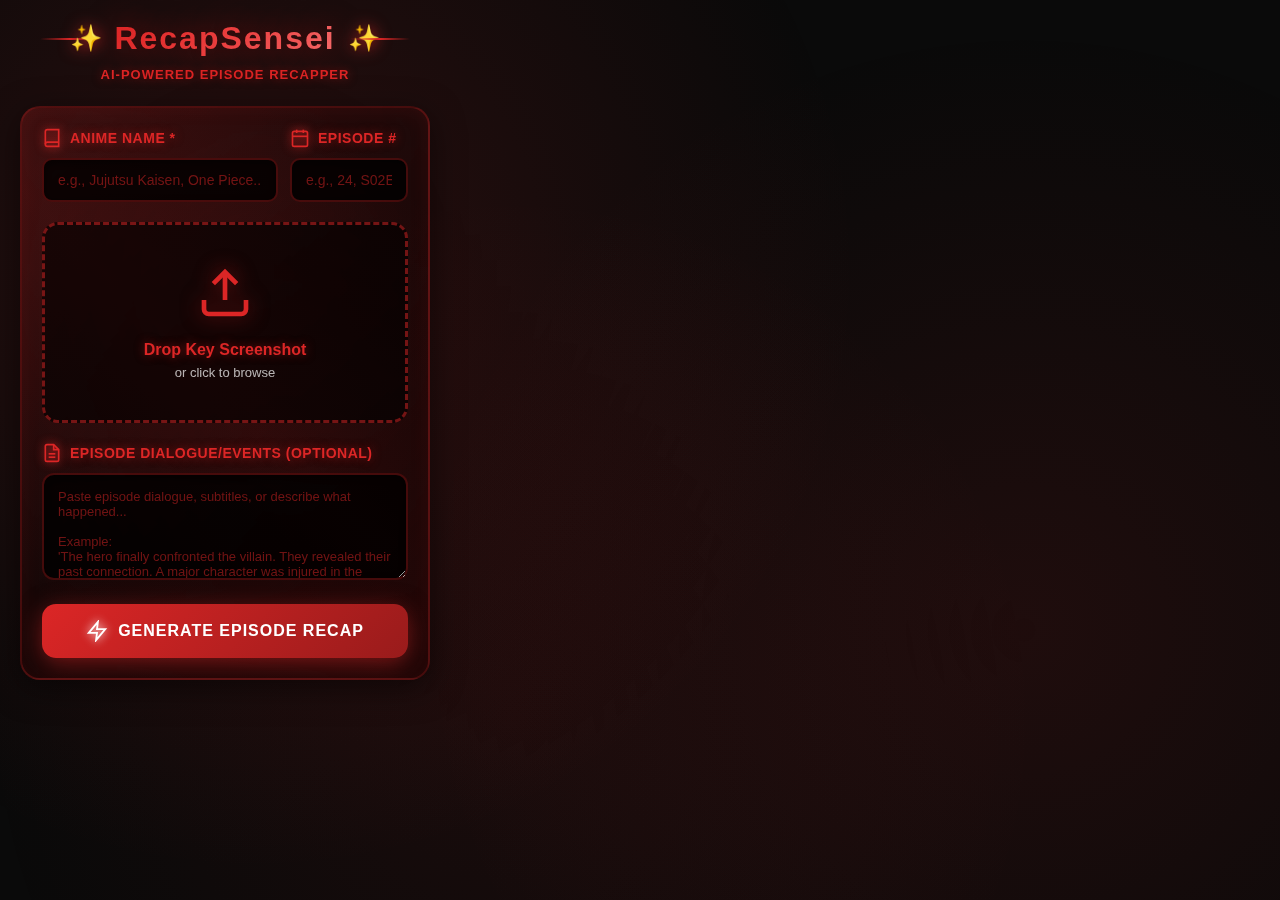
<file: src/extension/popup.html>
<!DOCTYPE html>
<html>
<head>
  <meta charset="UTF-8">
  <meta name="viewport" content="width=device-width, initial-scale=1.0">
  <title>RecapSensei</title>
  <link rel="stylesheet" href="styles.css">
</head>
<body>
  <div class="container">
    <!-- Header -->
    <header class="header">
      <div class="logo">
        <span class="sparkle">✨</span>
        <h1>RecapSensei</h1>
        <span class="sparkle">✨</span>
      </div>
      <p class="subtitle">AI-Powered Episode Recapper</p>
    </header>

    <!-- Input Section -->
    <div id="inputSection" class="input-section">
      <!-- Anime Info -->
      <div class="anime-info-section">
        <div class="info-group">
          <label class="input-label">
            <svg class="label-icon" viewBox="0 0 24 24" fill="none" stroke="currentColor" stroke-width="2">
              <path d="M4 19.5A2.5 2.5 0 0 1 6.5 17H20"></path>
              <path d="M6.5 2H20v20H6.5A2.5 2.5 0 0 1 4 19.5v-15A2.5 2.5 0 0 1 6.5 2z"></path>
            </svg>
            Anime Name *
          </label>
          <input 
            type="text" 
            id="animeNameInput" 
            placeholder="e.g., Jujutsu Kaisen, One Piece..."
            class="text-input"
          />
        </div>
        <div class="info-group">
          <label class="input-label">
            <svg class="label-icon" viewBox="0 0 24 24" fill="none" stroke="currentColor" stroke-width="2">
              <rect x="3" y="4" width="18" height="18" rx="2" ry="2"></rect>
              <line x1="16" y1="2" x2="16" y2="6"></line>
              <line x1="8" y1="2" x2="8" y2="6"></line>
              <line x1="3" y1="10" x2="21" y2="10"></line>
            </svg>
            Episode #
          </label>
          <input 
            type="text" 
            id="episodeNumberInput" 
            placeholder="e.g., 24, S02E05..."
            class="text-input"
          />
        </div>
      </div>

      <!-- Image Upload -->
      <div class="upload-area" id="uploadArea">
        <input type="file" id="imageInput" accept="image/*" hidden>
        <div class="upload-placeholder" id="uploadPlaceholder">
          <svg class="upload-icon" viewBox="0 0 24 24" fill="none" stroke="currentColor" stroke-width="2">
            <path d="M21 15v4a2 2 0 0 1-2 2H5a2 2 0 0 1-2-2v-4"></path>
            <polyline points="17 8 12 3 7 8"></polyline>
            <line x1="12" y1="3" x2="12" y2="15"></line>
          </svg>
          <p class="upload-text">Drop Key Screenshot</p>
          <p class="upload-subtext">or click to browse</p>
        </div>
        <div class="image-preview hidden" id="imagePreview">
          <img id="previewImg" alt="Preview">
          <button class="remove-btn" id="removeImage">×</button>
        </div>
      </div>

      <!-- Subtitle Input -->
      <div class="subtitle-section">
        <label class="input-label">
          <svg class="label-icon" viewBox="0 0 24 24" fill="none" stroke="currentColor" stroke-width="2">
            <path d="M14 2H6a2 2 0 0 0-2 2v16a2 2 0 0 0 2 2h12a2 2 0 0 0 2-2V8z"></path>
            <polyline points="14 2 14 8 20 8"></polyline>
            <line x1="16" y1="13" x2="8" y2="13"></line>
            <line x1="16" y1="17" x2="8" y2="17"></line>
          </svg>
          Episode Dialogue/Events (Optional)
        </label>
        <textarea 
          id="subtitleInput" 
          placeholder="Paste episode dialogue, subtitles, or describe what happened...&#10;&#10;Example:&#10;'The hero finally confronted the villain. They revealed their past connection. A major character was injured in the battle. Episode ends with mysterious figure appearing.'"
          rows="5"
        ></textarea>
      </div>

      <!-- Generate Button -->
      <button id="generateBtn" class="generate-btn">
        <svg class="btn-icon" viewBox="0 0 24 24" fill="none" stroke="currentColor" stroke-width="2">
          <polygon points="13 2 3 14 12 14 11 22 21 10 12 10 13 2"></polygon>
        </svg>
        Generate Episode Recap
      </button>
    </div>

    <!-- Loading Section -->
    <div id="loadingSection" class="loading-section hidden">
      <div class="loader"></div>
      <p class="status-text" id="statusText">Initializing AI models...</p>
    </div>

    <!-- Results Section -->
    <div id="resultsSection" class="results-section hidden">
      <!-- Episode Title -->
      <div class="episode-header">
        <h2 id="episodeTitle" class="episode-title"></h2>
      </div>

      <!-- Summary Card -->
      <div class="result-card">
        <div class="card-header">
          <h3>📝 Episode Summary</h3>
        </div>
        <p id="summaryText" class="summary-text"></p>
      </div>

      <!-- Key Moments Card -->
      <div class="result-card">
        <div class="card-header">
          <h3>⚡ Key Moments</h3>
        </div>
        <div id="keyMoments" class="key-moments-list"></div>
      </div>

      <!-- Characters Card -->
      <div class="result-card">
        <div class="card-header">
          <h3>👥 Character Actions</h3>
        </div>
        <div id="charactersList" class="characters-list"></div>
      </div>

      <!-- Plot Progress Card -->
      <div class="result-card">
        <div class="card-header">
          <h3>📈 Story Progression</h3>
        </div>
        <p id="plotProgress" class="plot-text"></p>
      </div>

      <!-- Cliffhanger Card -->
      <div class="result-card">
        <div class="card-header">
          <h3>🔥 Cliffhanger</h3>
        </div>
        <p id="cliffhanger" class="cliffhanger-text"></p>
      </div>

      <!-- Blurb Card -->
      <div class="result-card blurb-card">
        <div class="card-header">
          <h3>🐦 Share This Episode</h3>
        </div>
        <p id="blurbText" class="blurb-text"></p>
        <div class="action-buttons">
          <button id="copyBtn" class="action-btn copy-btn">
            <svg class="btn-icon" viewBox="0 0 24 24" fill="none" stroke="currentColor" stroke-width="2">
              <rect x="9" y="9" width="13" height="13" rx="2" ry="2"></rect>
              <path d="M5 15H4a2 2 0 0 1-2-2V4a2 2 0 0 1 2-2h9a2 2 0 0 1 2 2v1"></path>
            </svg>
            Copy
          </button>
          <button id="shareBtn" class="action-btn share-btn">
            <svg class="btn-icon" viewBox="0 0 24 24" fill="none" stroke="currentColor" stroke-width="2">
              <circle cx="18" cy="5" r="3"></circle>
              <circle cx="6" cy="12" r="3"></circle>
              <circle cx="18" cy="19" r="3"></circle>
              <line x1="8.59" y1="13.51" x2="15.42" y2="17.49"></line>
              <line x1="15.41" y1="6.51" x2="8.59" y2="10.49"></line>
            </svg>
            Share
          </button>
          <button id="saveBtn" class="action-btn save-btn">
            <svg class="btn-icon" viewBox="0 0 24 24" fill="none" stroke="currentColor" stroke-width="2">
              <path d="M19 21H5a2 2 0 0 1-2-2V5a2 2 0 0 1 2-2h11l5 5v11a2 2 0 0 1-2 2z"></path>
              <polyline points="17 21 17 13 7 13 7 21"></polyline>
              <polyline points="7 3 7 8 15 8"></polyline>
            </svg>
            Save
          </button>
        </div>
      </div>

      <!-- Reset Button -->
      <button id="resetBtn" class="reset-btn">
        ← Recap Another Episode
      </button>
    </div>
  </div>

  <script src="popup.js"></script>
</body>
</html>
</file>
<file: src/extension/styles.css>
* {
  margin: 0;
  padding: 0;
  box-sizing: border-box;
}

body {
  width: 450px;
  min-height: 600px;
  font-family: 'Segoe UI', Tahoma, Geneva, Verdana, sans-serif;
  background: #0a0a0a;
  color: #fff;
  overflow-x: hidden;
  position: relative;
}

/* Animated Background */
body::before {
  content: '';
  position: fixed;
  top: 0;
  left: 0;
  width: 100%;
  height: 100%;
  background: 
    radial-gradient(circle at 20% 30%, rgba(220, 38, 38, 0.15) 0%, transparent 50%),
    radial-gradient(circle at 80% 70%, rgba(220, 38, 38, 0.1) 0%, transparent 50%),
    radial-gradient(circle at 40% 80%, rgba(220, 38, 38, 0.08) 0%, transparent 50%);
  animation: bgPulse 8s ease-in-out infinite;
  pointer-events: none;
  z-index: 0;
}

@keyframes bgPulse {
  0%, 100% { opacity: 1; }
  50% { opacity: 0.7; }
}

.container {
  padding: 20px;
  position: relative;
  z-index: 1;
}

/* Header */
.header {
  text-align: center;
  margin-bottom: 24px;
  position: relative;
}

.logo {
  display: flex;
  align-items: center;
  justify-content: center;
  gap: 12px;
  margin-bottom: 10px;
  position: relative;
}

.logo::before,
.logo::after {
  content: '';
  position: absolute;
  width: 60px;
  height: 2px;
  background: linear-gradient(90deg, transparent, #dc2626, transparent);
}

.logo::before {
  left: 20px;
}

.logo::after {
  right: 20px;
}

.logo h1 {
  font-size: 32px;
  font-weight: 900;
  background: linear-gradient(135deg, #dc2626 0%, #ef4444 50%, #f87171 100%);
  -webkit-background-clip: text;
  -webkit-text-fill-color: transparent;
  background-clip: text;
  text-shadow: 0 0 30px rgba(220, 38, 38, 0.5);
  letter-spacing: 2px;
  animation: titleGlow 3s ease-in-out infinite;
}

@keyframes titleGlow {
  0%, 100% { filter: brightness(1); }
  50% { filter: brightness(1.3); }
}

.sparkle {
  font-size: 26px;
  animation: sparkleRotate 4s linear infinite;
  display: inline-block;
  filter: drop-shadow(0 0 8px #dc2626);
}

@keyframes sparkleRotate {
  0% { transform: rotate(0deg) scale(1); }
  50% { transform: rotate(180deg) scale(1.2); }
  100% { transform: rotate(360deg) scale(1); }
}

.subtitle {
  font-size: 13px;
  color: #dc2626;
  font-weight: 600;
  text-transform: uppercase;
  letter-spacing: 1px;
  text-shadow: 0 0 10px rgba(220, 38, 38, 0.5);
}

/* Input Section */
.input-section {
  background: linear-gradient(135deg, rgba(220, 38, 38, 0.1) 0%, rgba(0, 0, 0, 0.8) 100%);
  backdrop-filter: blur(10px);
  border-radius: 20px;
  padding: 20px;
  border: 2px solid rgba(220, 38, 38, 0.3);
  box-shadow: 
    0 8px 32px rgba(0, 0, 0, 0.5),
    inset 0 0 20px rgba(220, 38, 38, 0.1);
  position: relative;
  overflow: hidden;
}

.input-section::before {
  content: '';
  position: absolute;
  top: -50%;
  left: -50%;
  width: 200%;
  height: 200%;
  background: linear-gradient(45deg, transparent 30%, rgba(220, 38, 38, 0.1) 50%, transparent 70%);
  animation: shimmer 6s linear infinite;
}

@keyframes shimmer {
  0% { transform: translateX(-100%) translateY(-100%) rotate(45deg); }
  100% { transform: translateX(100%) translateY(100%) rotate(45deg); }
}

/* Anime Info Section */
.anime-info-section {
  display: grid;
  grid-template-columns: 2fr 1fr;
  gap: 12px;
  margin-bottom: 20px;
  position: relative;
  z-index: 1;
}

.info-group {
  display: flex;
  flex-direction: column;
}

.text-input {
  width: 100%;
  padding: 12px 14px;
  border-radius: 10px;
  border: 2px solid rgba(220, 38, 38, 0.3);
  background: rgba(0, 0, 0, 0.8);
  color: #fff;
  font-size: 14px;
  font-family: inherit;
  font-weight: 600;
  transition: all 0.3s;
  box-shadow: inset 0 2px 10px rgba(0, 0, 0, 0.5);
}

.text-input::placeholder {
  color: rgba(220, 38, 38, 0.5);
  font-weight: 400;
}

.text-input:focus {
  outline: none;
  border-color: #dc2626;
  background: rgba(220, 38, 38, 0.05);
  box-shadow: 
    inset 0 2px 10px rgba(0, 0, 0, 0.5),
    0 0 20px rgba(220, 38, 38, 0.3);
}

/* Upload Area */
.upload-area {
  margin-bottom: 20px;
  position: relative;
  z-index: 1;
}

.upload-placeholder {
  border: 3px dashed rgba(220, 38, 38, 0.5);
  border-radius: 16px;
  padding: 40px 20px;
  text-align: center;
  cursor: pointer;
  transition: all 0.3s ease;
  background: rgba(0, 0, 0, 0.6);
  position: relative;
  overflow: hidden;
}

.upload-placeholder::before {
  content: '';
  position: absolute;
  top: 0;
  left: -100%;
  width: 100%;
  height: 100%;
  background: linear-gradient(90deg, transparent, rgba(220, 38, 38, 0.2), transparent);
  transition: left 0.5s;
}

.upload-placeholder:hover::before {
  left: 100%;
}

.upload-placeholder:hover {
  border-color: #dc2626;
  background: rgba(220, 38, 38, 0.1);
  transform: translateY(-4px);
  box-shadow: 0 10px 30px rgba(220, 38, 38, 0.3);
}

.upload-icon {
  width: 56px;
  height: 56px;
  margin: 0 auto 16px;
  color: #dc2626;
  filter: drop-shadow(0 0 10px rgba(220, 38, 38, 0.5));
  animation: float 3s ease-in-out infinite;
}

@keyframes float {
  0%, 100% { transform: translateY(0px); }
  50% { transform: translateY(-10px); }
}

.upload-text {
  font-size: 16px;
  font-weight: 700;
  margin-bottom: 6px;
  color: #dc2626;
  text-shadow: 0 0 10px rgba(220, 38, 38, 0.5);
}

.upload-subtext {
  font-size: 13px;
  color: rgba(255, 255, 255, 0.7);
}

.image-preview {
  position: relative;
  border-radius: 16px;
  overflow: hidden;
  border: 3px solid #dc2626;
  box-shadow: 0 0 20px rgba(220, 38, 38, 0.5);
}

.image-preview img {
  width: 100%;
  height: 200px;
  object-fit: cover;
  display: block;
}

.remove-btn {
  position: absolute;
  top: 12px;
  right: 12px;
  width: 36px;
  height: 36px;
  border: none;
  background: linear-gradient(135deg, #dc2626, #991b1b);
  color: white;
  border-radius: 50%;
  font-size: 24px;
  cursor: pointer;
  transition: all 0.3s;
  display: flex;
  align-items: center;
  justify-content: center;
  line-height: 1;
  box-shadow: 0 0 20px rgba(220, 38, 38, 0.6);
  font-weight: bold;
}

.remove-btn:hover {
  background: linear-gradient(135deg, #991b1b, #7f1d1d);
  transform: scale(1.15) rotate(90deg);
  box-shadow: 0 0 30px rgba(220, 38, 38, 0.8);
}

/* Subtitle Input */
.subtitle-section {
  margin-bottom: 20px;
  position: relative;
  z-index: 1;
}

.input-label {
  display: flex;
  align-items: center;
  gap: 8px;
  font-size: 14px;
  font-weight: 700;
  margin-bottom: 10px;
  color: #dc2626;
  text-shadow: 0 0 10px rgba(220, 38, 38, 0.5);
  text-transform: uppercase;
  letter-spacing: 0.5px;
}

.label-icon {
  width: 20px;
  height: 20px;
  filter: drop-shadow(0 0 5px #dc2626);
}

textarea {
  width: 100%;
  padding: 14px;
  border-radius: 12px;
  border: 2px solid rgba(220, 38, 38, 0.3);
  background: rgba(0, 0, 0, 0.8);
  color: #fff;
  font-size: 13px;
  font-family: inherit;
  resize: vertical;
  transition: all 0.3s;
  box-shadow: inset 0 2px 10px rgba(0, 0, 0, 0.5);
}

textarea::placeholder {
  color: rgba(220, 38, 38, 0.5);
}

textarea:focus {
  outline: none;
  border-color: #dc2626;
  background: rgba(220, 38, 38, 0.05);
  box-shadow: 
    inset 0 2px 10px rgba(0, 0, 0, 0.5),
    0 0 20px rgba(220, 38, 38, 0.3);
}

/* Generate Button */
.generate-btn {
  width: 100%;
  padding: 16px;
  border: none;
  border-radius: 14px;
  background: linear-gradient(135deg, #dc2626 0%, #991b1b 100%);
  color: #fff;
  font-size: 16px;
  font-weight: 900;
  cursor: pointer;
  transition: all 0.3s;
  display: flex;
  align-items: center;
  justify-content: center;
  gap: 10px;
  box-shadow: 0 6px 25px rgba(220, 38, 38, 0.5);
  text-transform: uppercase;
  letter-spacing: 1px;
  position: relative;
  z-index: 1;
  overflow: hidden;
}

.generate-btn::before {
  content: '';
  position: absolute;
  top: 0;
  left: -100%;
  width: 100%;
  height: 100%;
  background: linear-gradient(90deg, transparent, rgba(255, 255, 255, 0.3), transparent);
  transition: left 0.5s;
}

.generate-btn:hover::before {
  left: 100%;
}

.generate-btn:hover {
  transform: translateY(-3px);
  box-shadow: 0 10px 35px rgba(220, 38, 38, 0.7);
}

.generate-btn:active {
  transform: translateY(0);
}

.btn-icon {
  width: 22px;
  height: 22px;
  filter: drop-shadow(0 0 5px #fff);
}

/* Loading Section */
.loading-section {
  text-align: center;
  padding: 50px 20px;
}

.loader {
  width: 60px;
  height: 60px;
  border: 5px solid rgba(220, 38, 38, 0.2);
  border-top-color: #dc2626;
  border-right-color: #ef4444;
  border-radius: 50%;
  margin: 0 auto 24px;
  animation: spin 1s linear infinite;
  box-shadow: 0 0 20px rgba(220, 38, 38, 0.5);
}

@keyframes spin {
  to { transform: rotate(360deg); }
}

.status-text {
  font-size: 15px;
  color: #dc2626;
  font-weight: 600;
  text-shadow: 0 0 10px rgba(220, 38, 38, 0.5);
  animation: pulse 2s ease-in-out infinite;
}

@keyframes pulse {
  0%, 100% { opacity: 1; }
  50% { opacity: 0.6; }
}

/* Results Section */
.results-section {
  animation: fadeIn 0.6s ease;
}

@keyframes fadeIn {
  from { opacity: 0; transform: translateY(30px); }
  to { opacity: 1; transform: translateY(0); }
}

/* Episode Header */
.episode-header {
  margin-bottom: 20px;
  text-align: center;
  padding: 16px;
  background: linear-gradient(135deg, rgba(220, 38, 38, 0.15), rgba(0, 0, 0, 0.9));
  border-radius: 16px;
  border: 2px solid rgba(220, 38, 38, 0.4);
  box-shadow: 0 8px 25px rgba(220, 38, 38, 0.3);
}

.episode-title {
  font-size: 18px;
  font-weight: 800;
  background: linear-gradient(135deg, #dc2626, #ef4444);
  -webkit-background-clip: text;
  -webkit-text-fill-color: transparent;
  background-clip: text;
  line-height: 1.4;
  text-transform: uppercase;
  letter-spacing: 0.5px;
}

.result-card {
  background: linear-gradient(135deg, rgba(0, 0, 0, 0.9) 0%, rgba(20, 20, 20, 0.9) 100%);
  backdrop-filter: blur(10px);
  border-radius: 16px;
  padding: 18px;
  margin-bottom: 16px;
  border: 2px solid;
  animation: cardSlide 0.5s ease;
  box-shadow: 0 8px 25px rgba(0, 0, 0, 0.5);
  position: relative;
  overflow: hidden;
}

.result-card::before {
  content: '';
  position: absolute;
  top: 0;
  left: 0;
  width: 100%;
  height: 2px;
  background: linear-gradient(90deg, #dc2626, #ef4444, #dc2626);
  animation: borderSlide 3s linear infinite;
}

@keyframes borderSlide {
  0% { transform: translateX(-100%); }
  100% { transform: translateX(100%); }
}

@keyframes cardSlide {
  from { opacity: 0; transform: translateX(-30px); }
  to { opacity: 1; transform: translateX(0); }
}

.result-card:nth-child(1) { border-color: rgba(220, 38, 38, 0.5); }
.result-card:nth-child(2) { border-color: rgba(220, 38, 38, 0.4); animation-delay: 0.1s; }
.result-card:nth-child(3) { border-color: rgba(220, 38, 38, 0.3); animation-delay: 0.2s; }

.card-header {
  margin-bottom: 14px;
}

.card-header h3 {
  font-size: 17px;
  font-weight: 700;
  display: flex;
  align-items: center;
  gap: 8px;
  text-transform: uppercase;
  letter-spacing: 1px;
  color: #dc2626;
  text-shadow: 0 0 10px rgba(220, 38, 38, 0.5);
}

.summary-text {
  font-size: 14px;
  line-height: 1.7;
  color: rgba(255, 255, 255, 0.95);
}

/* Key Moments List */
.key-moments-list {
  display: flex;
  flex-direction: column;
  gap: 12px;
}

.key-moment-item {
  display: flex;
  align-items: flex-start;
  gap: 12px;
  background: rgba(220, 38, 38, 0.08);
  padding: 12px 14px;
  border-radius: 10px;
  border-left: 4px solid #dc2626;
  box-shadow: 0 4px 15px rgba(220, 38, 38, 0.2);
  transition: all 0.3s;
}

.key-moment-item:hover {
  transform: translateX(5px);
  background: rgba(220, 38, 38, 0.12);
  box-shadow: 0 4px 20px rgba(220, 38, 38, 0.4);
}

.moment-number {
  flex-shrink: 0;
  width: 28px;
  height: 28px;
  display: flex;
  align-items: center;
  justify-content: center;
  background: linear-gradient(135deg, #dc2626, #991b1b);
  color: #fff;
  font-weight: 800;
  font-size: 13px;
  border-radius: 50%;
  box-shadow: 0 0 15px rgba(220, 38, 38, 0.5);
}

.moment-text {
  flex: 1;
  color: rgba(255, 255, 255, 0.95);
  font-size: 13px;
  line-height: 1.6;
}

/* Characters List */
.characters-list {
  display: flex;
  flex-direction: column;
  gap: 12px;
}

.character-item {
  background: rgba(220, 38, 38, 0.1);
  padding: 12px 14px;
  border-radius: 10px;
  border-left: 4px solid #dc2626;
  box-shadow: 0 4px 15px rgba(220, 38, 38, 0.2);
  transition: all 0.3s;
}

.character-item:hover {
  transform: translateX(5px);
  background: rgba(220, 38, 38, 0.15);
  box-shadow: 0 4px 20px rgba(220, 38, 38, 0.4);
}

.character-name {
  font-weight: 700;
  font-size: 14px;
  margin-bottom: 4px;
  color: #dc2626;
  text-shadow: 0 0 10px rgba(220, 38, 38, 0.5);
}

.character-role {
  font-size: 12px;
  color: rgba(255, 255, 255, 0.8);
}

/* Plot Text */
.plot-text,
.cliffhanger-text {
  font-size: 14px;
  line-height: 1.7;
  color: rgba(255, 255, 255, 0.95);
  padding: 12px;
  background: rgba(0, 0, 0, 0.3);
  border-radius: 10px;
  border-left: 4px solid #dc2626;
}

.cliffhanger-text {
  background: rgba(220, 38, 38, 0.05);
  font-style: italic;
}

/* Blurb Card */
.blurb-card {
  background: linear-gradient(135deg, rgba(220, 38, 38, 0.15), rgba(0, 0, 0, 0.9)) !important;
  border-color: rgba(220, 38, 38, 0.5) !important;
}

.blurb-text {
  font-size: 14px;
  line-height: 1.6;
  margin-bottom: 16px;
  color: rgba(255, 255, 255, 0.95);
  padding: 14px;
  background: rgba(0, 0, 0, 0.4);
  border-radius: 10px;
  border-left: 4px solid #dc2626;
  box-shadow: inset 0 2px 10px rgba(0, 0, 0, 0.5);
}

.action-buttons {
  display: grid;
  grid-template-columns: 1fr 1fr 1fr;
  gap: 10px;
}

.action-btn {
  padding: 12px;
  border: none;
  border-radius: 10px;
  font-size: 14px;
  font-weight: 700;
  cursor: pointer;
  transition: all 0.3s;
  display: flex;
  align-items: center;
  justify-content: center;
  gap: 6px;
  text-transform: uppercase;
  letter-spacing: 0.5px;
}

.copy-btn {
  background: linear-gradient(135deg, rgba(220, 38, 38, 0.2), rgba(220, 38, 38, 0.1));
  color: #dc2626;
  border: 2px solid rgba(220, 38, 38, 0.5);
  text-shadow: 0 0 10px rgba(220, 38, 38, 0.5);
}

.copy-btn:hover {
  background: linear-gradient(135deg, rgba(220, 38, 38, 0.3), rgba(220, 38, 38, 0.2));
  transform: translateY(-3px);
  box-shadow: 0 5px 20px rgba(220, 38, 38, 0.4);
}

.copy-btn.copied {
  background: linear-gradient(135deg, rgba(34, 197, 94, 0.3), rgba(34, 197, 94, 0.2));
  border-color: rgba(34, 197, 94, 0.6);
  color: #22c55e;
}

.share-btn {
  background: linear-gradient(135deg, #dc2626, #991b1b);
  color: #fff;
  border: 2px solid transparent;
  box-shadow: 0 4px 15px rgba(220, 38, 38, 0.3);
}

.share-btn:hover {
  transform: translateY(-3px);
  box-shadow: 0 6px 25px rgba(220, 38, 38, 0.5);
}

/* Save Button */
.save-btn {
  background: linear-gradient(135deg, rgba(220, 38, 38, 0.2), rgba(220, 38, 38, 0.1));
  color: #dc2626;
  border: 2px solid rgba(220, 38, 38, 0.5);
  text-shadow: 0 0 10px rgba(220, 38, 38, 0.5);
}

.save-btn:hover {
  background: linear-gradient(135deg, rgba(220, 38, 38, 0.3), rgba(220, 38, 38, 0.2));
  transform: translateY(-3px);
  box-shadow: 0 5px 20px rgba(220, 38, 38, 0.4);
}

.save-btn.saved {
  background: linear-gradient(135deg, rgba(34, 197, 94, 0.3), rgba(34, 197, 94, 0.2));
  border-color: rgba(34, 197, 94, 0.6);
  color: #22c55e;
}

/* Reset Button */
.reset-btn {
  width: 100%;
  padding: 14px;
  border: 2px solid rgba(220, 38, 38, 0.4);
  border-radius: 10px;
  background: rgba(0, 0, 0, 0.6);
  color: #dc2626;
  font-size: 14px;
  font-weight: 700;
  cursor: pointer;
  transition: all 0.3s;
  margin-top: 8px;
  text-transform: uppercase;
  letter-spacing: 1px;
}

.reset-btn:hover {
  background: rgba(220, 38, 38, 0.1);
  transform: translateY(-3px);
  box-shadow: 0 5px 20px rgba(220, 38, 38, 0.3);
  border-color: #dc2626;
}

/* Utility Classes */
.hidden {
  display: none !important;
}
</file>
